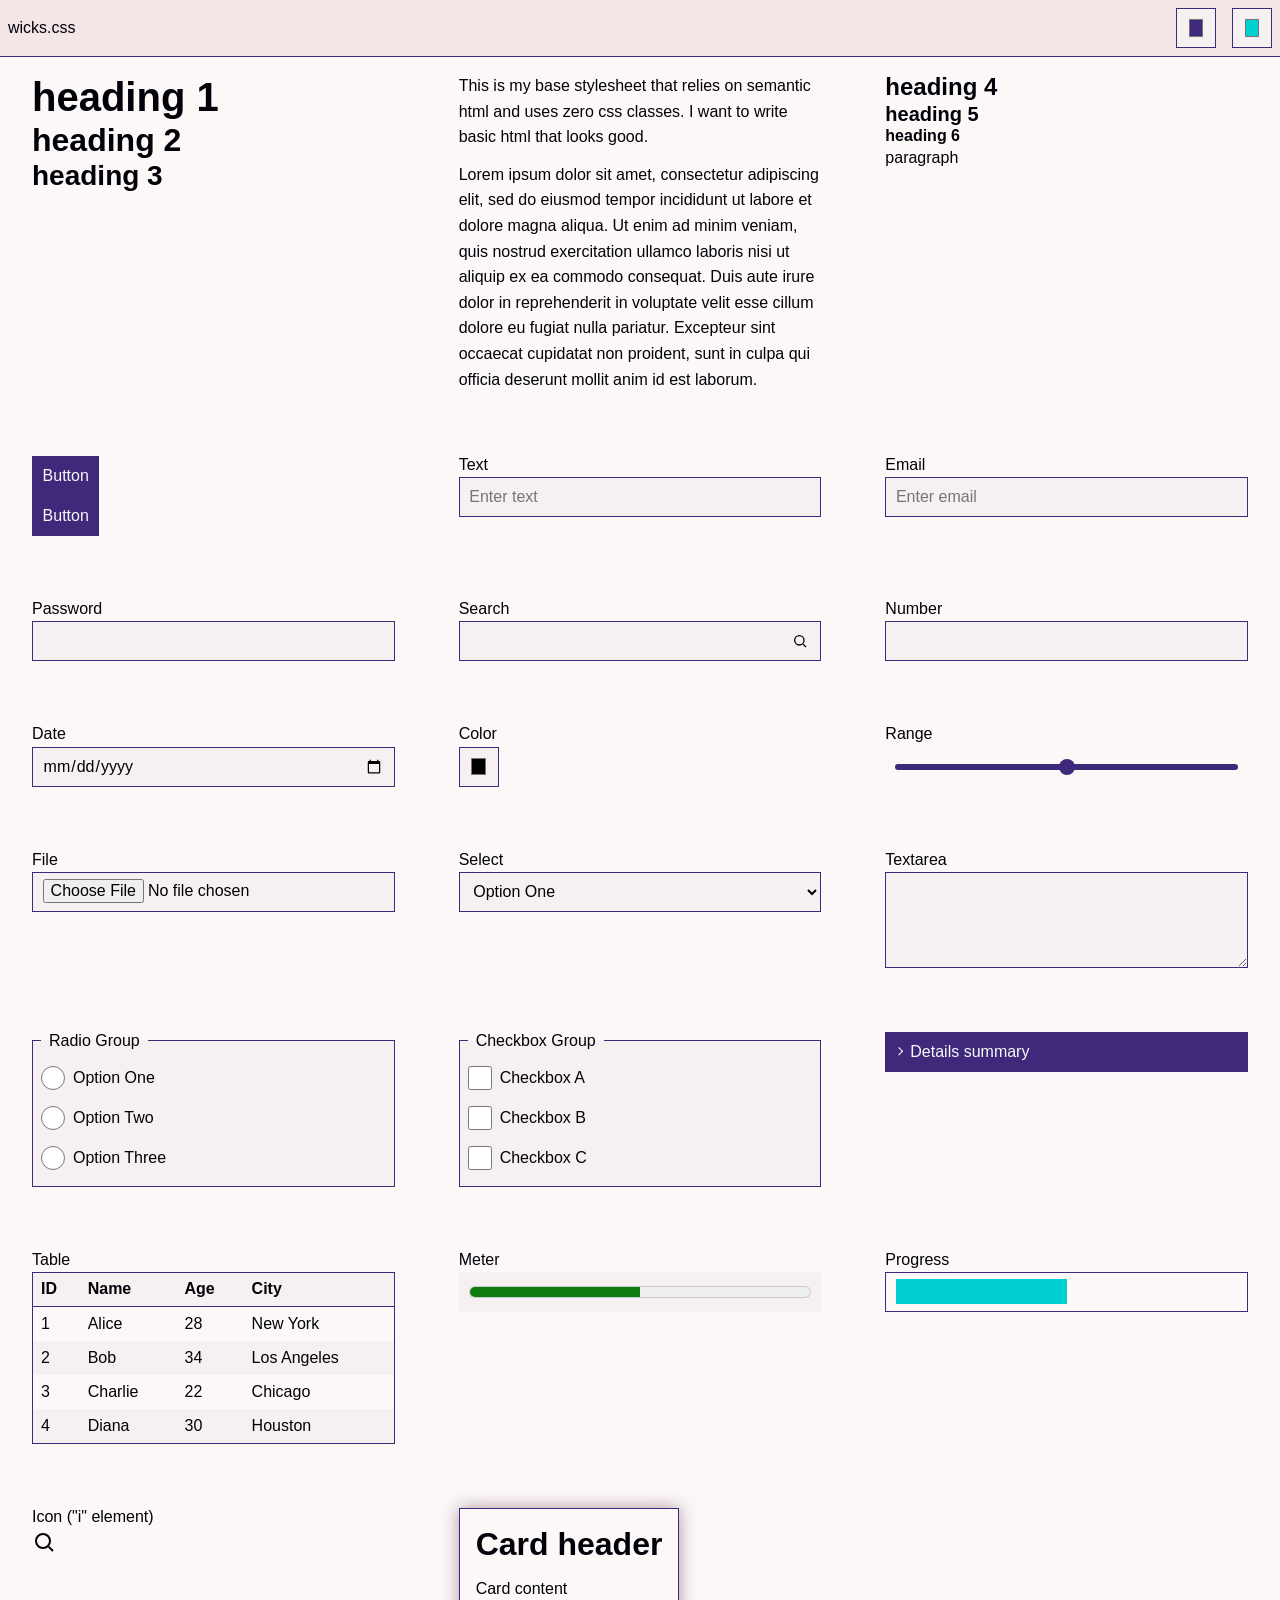
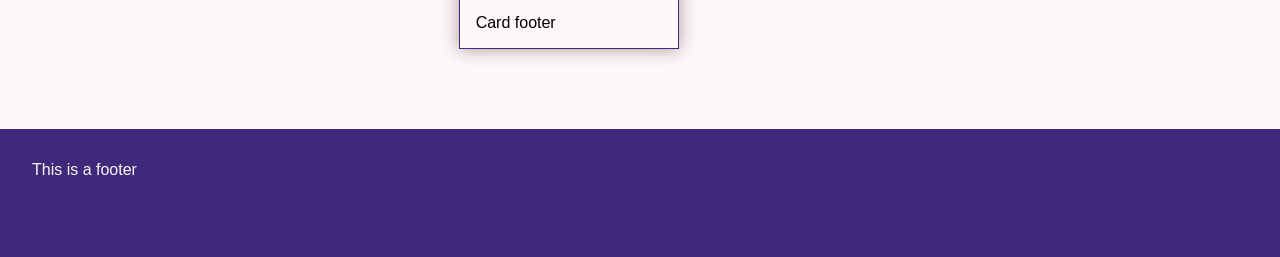
<file: index.html>
<!DOCTYPE html>
<html>

<head>
    <meta charset="UTF-8">
    <meta name="viewport" content="width=device-width, initial-scale=1.0">
    <title>wicks.css</title>
    <link rel="stylesheet" href="wicks.css" />
</head>

<body>
    <header>
        wicks.css

        <!-- Color changers  -->
        <input id="primary-color" style="margin-left: auto;" type="color"
            oninput="document.documentElement.style.setProperty('--primary', this.value)" />
        <input id="secondary-color" type="color"
            oninput="document.documentElement.style.setProperty('--secondary', this.value)" />
        <script>
            document.getElementById('primary-color').value = getComputedStyle(document.documentElement).getPropertyValue('--primary').trim();
            document.getElementById('secondary-color').value = getComputedStyle(document.documentElement).getPropertyValue('--secondary').trim();
        </script>


    </header>

    <main style="display: grid; grid-template-columns: repeat(auto-fit, minmax(300px, 1fr)); gap: 4rem;">

        <div>
            <h1>heading 1</h1>
            <h2>heading 2</h2>
            <h3>heading 3</h3>
        </div>

        <div>
            <p>This is my base stylesheet that relies on semantic html and uses zero css classes. I want to write basic
                html that looks good.</p>

            <p>Lorem ipsum dolor sit amet, consectetur adipiscing elit, sed do eiusmod tempor incididunt ut labore et
                dolore magna aliqua. Ut enim ad minim veniam, quis nostrud exercitation ullamco laboris nisi ut aliquip
                ex ea commodo consequat. Duis aute irure dolor in reprehenderit in voluptate velit esse cillum dolore eu
                fugiat nulla pariatur. Excepteur sint occaecat cupidatat non proident, sunt in culpa qui officia
                deserunt mollit anim id est laborum.</p>
        </div>

        <div>
            <h4>heading 4</h4>
            <h5>heading 5</h5>
            <h6>heading 6</h6>
            <p>paragraph</p>
        </div>
        <div>
            <button type="button">Button</button>
            <input type="button" value="Button">
        </div>

        <div>
            <label for="text">Text</label>
            <input id="text" type="text" placeholder="Enter text" />
        </div>

        <div>
            <label for="email">Email</label>
            <input id="email" type="email" placeholder="Enter email" />
        </div>

        <div>
            <label for="password">Password</label>
            <input id="password" type="password" />
        </div>

        <div>
            <label for="search">Search</label>
            <input id="search" type="search" />
        </div>

        <div>
            <label for="number">Number</label>
            <input id="number" type="number" />
        </div>

        <div>
            <label for="date">Date</label>
            <input id="date" type="date" />
        </div>

        <div>
            <label for="color">Color</label>
            <input id="color" type="color" />
        </div>

        <div>
            <label for="range">Range</label>
            <input id="range" type="range" min="0" max="100" />
        </div>

        <div>
            <label for="file">File</label>
            <input id="file" type="file" />
        </div>

        <div>
            <label for="select">Select</label>
            <select id="select">
                <option>Option One</option>
                <option>Option Two</option>
                <option>Option Three</option>
            </select>
        </div>

        <div>
            <label for="textarea">Textarea</label>
            <textarea id="textarea" rows="4"></textarea>
        </div>

        <div>
            <fieldset>
                <legend>Radio Group</legend>
                <label>
                    <input type="radio" name="radio-group" value="one" />
                    Option One
                </label>
                <label>
                    <input type="radio" name="radio-group" value="two" />
                    Option Two
                </label>
                <label>
                    <input type="radio" name="radio-group" value="three" />
                    Option Three
                </label>
            </fieldset>
        </div>

        <div>
            <fieldset>
                <legend>Checkbox Group</legend>
                <label>
                    <input type="checkbox" value="a" name="checkbox" />
                    Checkbox A
                </label>
                <label>
                    <input type="checkbox" value="b" name="checkbox" />
                    Checkbox B
                </label>
                <label>
                    <input type="checkbox" value="c" name="checkbox" />
                    Checkbox C
                </label>
            </fieldset>
        </div>

        <div>
            <details>
                <summary>Details summary</summary>
                <div>Details content</div>
            </details>
        </div>
        <div>

            <div style="margin-bottom: .2rem;">Table</div>
            <table>
                <thead>
                    <tr>
                    <tr>
                        <th>ID</th>
                        <th>Name</th>
                        <th>Age</th>
                        <th>City</th>
                    </tr>
                </thead>
                <tbody>
                    <tr>
                        <td>1</td>
                        <td>Alice</td>
                        <td>28</td>
                        <td>New York</td>
                    </tr>
                    <tr>
                        <td>2</td>
                        <td>Bob</td>
                        <td>34</td>
                        <td>Los Angeles</td>
                    </tr>
                    <tr>
                        <td>3</td>
                        <td>Charlie</td>
                        <td>22</td>
                        <td>Chicago</td>
                    </tr>
                    <tr>
                        <td>4</td>
                        <td>Diana</td>
                        <td>30</td>
                        <td>Houston</td>
                    </tr>
                </tbody>
            </table>
        </div>

        <div>
            <label for="meter">Meter</label>
            <meter id="meter" min="0" max="100" value="50"></meter>
        </div>

        <div>
            <label for="progress">Progress</label>
            <progress id="progress" min="0" max="100" value="50"></progress>
        </div>

        <div>
            <div style="margin-bottom: .2rem;">Icon ("i" element)</div>
            <i data-icon="magnifying-glass"></i>
        </div>

        <article>
            <header>
                <h2>Card header</h2>
            </header>
            <div>Card content</div>
            <footer>Card footer</footer>
        </article>

    </main>

    <footer>This is a footer</footer>

</body>

</html>
</file>
<file: wicks.css>
/* wicks.css v0.2 Feb 2026 */
@layer sw {


    :root {

        /* --primary: #3e297a;
        --primary: rebeccapurple; */

        /* --secondary: #5151e6;
        --secondary: green; */
        --primary: #3e297a;
        --secondary: #00d0d0;
        /* --secondary: rgb(0, 59, 0); */

        --white: color-mix(in oklch, white 97%, var(--primary) 3%);
        --black: color-mix(in oklch, black 75%, var(--primary) 25%);
        --primaryLightest: color-mix(in oklch, white 94%, var(--primary) 6%);
        --primaryLighter: color-mix(in oklch, white 90%, var(--primary) 10%);
        --primaryLight: color-mix(in oklch, white 60%, var(--primary) 40%);
        --primaryDark: color-mix(in oklch, black 25%, var(--primary) 75%);
        --primaryDarker: color-mix(in oklch, black 50%, var(--primary) 50%);
        --secondaryLightest: color-mix(in oklch, white 94%, var(--secondary) 6%);
        --secondaryLighter: color-mix(in oklch, white 90%, var(--secondary) 10%);
        --secondaryLight: color-mix(in oklch, white 60%, var(--secondary) 40%);
        --secondaryDark: color-mix(in oklch, black 25%, var(--secondary) 75%);
        --secondaryDarker: color-mix(in oklch, black 50%, var(--secondary) 50%);


        --gray: color-mix(in oklch, gray 35%, var(--primaryLight) 65%);

        --danger: red;

        --border: 1px solid var(--primary);
        --borderDanger: 1px solid var(--danger);
        --boxShadow: 0px 0px .5em var(--primaryLight);
        --boxShadow: 0px 0px 1rem color-mix(in oklch, gray 35%, var(--primaryLight) 65%);



        --borderRadius: 0;


        font: normal 16px Segoe UI, Roboto, Helvetica Neue, Arial, sans-serif;
        color: var(--black);

        box-sizing: border-box;
        interpolate-size: allow-keywords;
        accent-color: var(--secondary);

    }

    html,
    body {
        background-color: var(--white);
        /* scrollbar-gutter: ; */
    }


    * {
        font: inherit;
        margin: 0;
        padding: 0;
        scrollbar-width: thin;
        scrollbar-color: #888 transparent;
        accent-color: var(--secondary);

        &,
        &::before,
        &::after {
            box-sizing: border-box;
        }

        &::-webkit-scrollbar {
            width: 3px;
            height: 3px;
        }

        &::-webkit-scrollbar-thumb {
            background: #ccc;
            border-radius: 3px;
        }

        &::-webkit-scrollbar-track {
            background: transparent;
        }

        &:link {
            text-decoration-color: transparent;
        }

        &:has(dialog[open]) {
            overflow: hidden;
        }

    }

    ::selection {
        background-color: var(--primary);
        color: var(--white);
    }


    h1,
    h2,
    h3,
    h4,
    h5,
    h6 {
        font-weight: 600;
        line-height: 1.2;
    }

    h1 {
        font-size: 2.5rem;
    }

    h2 {
        font-size: 2rem;
    }

    h3 {
        font-size: 1.75rem;
    }

    h4 {
        font-size: 1.5rem;
    }

    h5 {
        font-size: 1.25rem;
    }

    h6 {
        font-size: 1rem;
    }

    p {

        line-height: 1.6;
        text-wrap: balance;
        text-wrap: pretty;

        &:not(:last-of-type) {
            margin-bottom: .75rem;
        }
    }



    a:not([role="button"]) {
        cursor: pointer;
        color: var(--secondary);
        outline: none;

        &:visited {
            color: var(--secondary);
        }

        &:hover,
        &:focus-visible,
        &:active {
            text-decoration: underline;
            text-underline-offset: 0.2rem;
        }

        &:focus-visible,
        &:active {
            outline: 2px solid var(--secondary);
            outline-offset: 2px;
        }

        &:active {
            color: var(--secondaryDarker)
        }
    }

    mark {
        background-color: var(--secondaryLight);
    }

    /* Badge */
    small {}

    strong {
        font-weight: bold;
    }

    em {
        font-style: italic;
    }

    ul,
    ol {
        list-style: none;
    }

    label {
        display: block;
        width: fit-content;
        margin-bottom: .2em;
    }

    label:has(input[type="checkbox"]),
    label:has(input[type="radio"]) {
        margin: 0;
        width: 100%;
        display: grid;
        align-items: center;
        justify-items: start;
        grid-template-columns: min-content 1fr;
        gap: .5rem;
        padding: .5rem;
        cursor: pointer;
        border-radius: .2em;
        transition: background-color .1s ease-out;
        user-select: none;

        &:hover {
            background-color: var(--primaryLighter);
        }

        /* Disabled fieldset instead of disabled inputs */
        &:is(fieldset:disabled label:has(input[type="radio"])),
        &:is(fieldset:disabled label:has(input[type="checkbox"])) {
            cursor: default;
            background-color: revert;
        }

    }

    input[type="radio"],
    input[type="checkbox"] {
        cursor: pointer;

        height: 1.5rem;
        width: 1.5rem;
        accent-color: var(--secondary);

        &:disabled {
            cursor: default;
        }


    }


    button,
    a[role="button"],
    select,
    input:not([type="checkbox"], [type="radio"]),
    textarea,
    details>summary,
    meter,
    progress {

        display: block;
        width: 100%;
        height: 2.5rem;
        padding: .4rem .6rem;
        outline: 0;
        border: var(--border);
        border-radius: var(--borderRadius);
        background-color: var(--primaryLightest);

        &:disabled {
            /* Probably needs to be more gray */
            cursor: initial;
            opacity: .7;
            filter: grayscale(.8)
        }

        &:hover:not(:disabled, :focus, :focus-visible, :focus-within) {
            border-color: var(--secondary);
        }

        &:focus-visible,
        &:focus {
            box-shadow: 0px 0px 0px 1px inset var(--secondary);
            border-color: var(--secondary);
            background-color: var(--white);
        }

        &:is(button, a[role="button"], input[type="button"], input[type="submit"], input[type="reset"], details>summary) {
            display: grid;
            place-items: center;
            min-width: 4rem;
            width: fit-content;
            max-width: 100%;
            text-wrap: balance;
            user-select: none;
            cursor: pointer;
            background-color: var(--primary);
            color: var(--white);

            &:active:not(:disabled) {
                outline: 2px solid var(--secondary);
            }

            &:is(details>summary) {
                display: flex;
                flex-flow: row nowrap;
                gap: .5rem;
                width: 100%;

                &::marker,
                &::-webkit-details-marker {
                    display: none;
                    content: "";
                }

                &::before {
                    content: "";
                    width: 0.4rem;
                    height: 0.4rem;
                    border-right: 1.5px solid currentColor;
                    border-bottom: 1.5px solid currentColor;
                    transform: rotate(var(--caret-angle));
                    transform-origin: center;
                    transition: --caret-angle 0.1s ease-out;
                    flex: none;
                }
            }


        }

        &:is(select) {
            /* appearance: none; */
            cursor: pointer;

        }

        &:is([type="file"]) {
            cursor: pointer;
        }

        &:is(input) {

            &[type="color"] {
                aspect-ratio: 1/1;
                width: unset;
                cursor: pointer;
            }

            &[type="search"] {
                --magnifyingGlass: url("data:image/svg+xml,%3Csvg xmlns='http://www.w3.org/2000/svg' viewBox='0 0 24 24' fill='none' stroke='currentColor' stroke-width='2'%3E%3Ccircle cx='11' cy='11' r='7'/%3E%3Cline x1='16.65' y1='16.65' x2='21' y2='21'/%3E%3C/svg%3E");
                background-image: var(--magnifyingGlass);
                background-repeat: no-repeat;
                background-size: 1rem;
                background-position: right 0.75rem center;
                padding-right: 2rem;
            }

            &[type="range"] {
                cursor: pointer;
                border-width: 0px;
                -webkit-appearance: none;
                background: transparent;
            }


        }

        &:is(textarea) {
            min-height: 6rem;
            resize: vertical;

            &:focus-visible {
                background-color: var(--white);
            }
        }

        /* Need to exclude from hover styles */
        &:is(meter) {}

        &:is(progress) {


            background-color: transparent;

            &::-webkit-progress-bar {
                background-color: transparent;
            }

            &::-webkit-progress-value {
                background-color: var(--secondary);
            }

            &::-moz-progress-bar {
                background-color: var(--secondary);
            }
        }
    }

    fieldset {
        padding: .5rem 0;
        border: var(--border);
        background-color: var(--primaryLightest);

        legend {
            cursor: default;
            margin: 0 .5rem;
            padding: 0 .5rem;
        }

        label:has(input[type="radio"]),
        label:has(input[type="checkbox"]) {
            border-radius: 0;
        }

    }

    form {
        --column-width: 20rem;
        display: grid;
        grid-template-columns: repeat(auto-fit, minmax(var(--column-width), 1fr));
        width: clamp(50vw, 60rem, 100%);
        row-gap: 1.5rem;
        column-gap: 2rem;
        padding: 1rem;


        div:has(button[type="submit"]),
        footer:has(button[type="submit"]) {
            grid-column: 1/-1;
            margin-top: 1rem;
            display: flex;
            justify-content: end;
            gap: 1rem;
        }
    }

    table {
        width: 100%;
        border-collapse: collapse;
        background-color: var(--white);
        /* box-shadow: 0px 0px 0px 1px var(--secondary); */
        border: var(--border);
        /* display: block;
        padding: .5rem; */

        th,
        td {
            padding: .5rem;
            text-align: left;
            vertical-align: middle;
        }

        thead {
            background-color: var(--primaryLightest);
            font-weight: 600;

            th {
                border-bottom: 1px solid var(--primary);

                /* Hmmm */
                /* &:is(table:has(tbody>tr:first-of-type:hover)) th {
                    border-color: transparent;
                } */
            }

        }

        tbody {
            tr {
                &:nth-child(even) {
                    background-color: var(--primaryLightest);
                }

                &:hover {
                    /* box-shadow: 0px 0px 0px 1px inset var(--secondary); */
                }
            }
        }

        tfoot {
            background-color: var(--primaryLighter);
            font-weight: 500;

            td {
                border-top: 1px solid var(--primary);
            }
        }

    }

    i {
        display: block;
        height: 1.5rem;
        width: 1.5rem;
        /* stroke: var(--primary); */


        &::before {
            /* stroke: var(--primary); */
            content: "";
            display: block;
            background-repeat: no-repeat;
            background-size: 1rem;
            background-position: right 0.75rem center;
        }

        &[data-icon="magnifying-glass"] {

            background-image: url("data:image/svg+xml,%3Csvg xmlns='http://www.w3.org/2000/svg' viewBox='0 0 24 24' fill='none' stroke='currentColor' stroke-width='2'%3E%3Ccircle cx='11' cy='11' r='7'/%3E%3Cline x1='16.65' y1='16.65' x2='21' y2='21'/%3E%3C/svg%3E");
        }

    }

    @property --caret-angle {
        syntax: "<angle>";
        inherits: true;
        initial-value: -45deg;
    }

    details {

        /* &:active {
            background-color: red;
        } */

        --caret-angle: -45deg;
        overflow: hidden;

        &[open] {

            box-shadow: var(--boxShadow);
            --caret-angle: 45deg;

            /* summary {
                background-color: var(--primaryLight);
            } */

        }

        &::details-content {
            block-size: 0;
            overflow: hidden;
            content-visibility: hidden;
            transition: block-size 0.2s ease-out, min-height 0.2s ease-out, content-visibility 0.2s allow-discrete;
        }

        &[open]::details-content {
            border: var(--border);
            block-size: auto;
            content-visibility: visible;
            min-height: 5rem;
            padding: 1rem;
        }
    }


    input[type="range"] {}

    /* Chrome, Safari, Edge */
    input[type="range"]::-webkit-slider-runnable-track {
        height: 6px;
        background: var(--primary);
        border-radius: 3px;
    }

    /* Firefox */
    input[type="range"]::-moz-range-track {
        height: 6px;
        background: var(--primary);
        border-radius: 3px;
    }

    /* Thumb styling (optional) */
    input[type="range"]::-webkit-slider-thumb {
        -webkit-appearance: none;
        width: 16px;
        height: 16px;
        background: var(--primary);
        border-radius: 50%;
        margin-top: -5px;
        /* centers thumb on track */
    }

    input[type="range"]::-moz-range-thumb {
        width: 16px;
        height: 16px;
        background: var(--primary);
        border-radius: 50%;
        border: none;
    }



    section {}

    aside {}


    /* Layouts */

    body {
        display: grid;
        gap: 1rem;
    }



    body>header {
        display: flex;
        align-items: center;
        height: fit-content;
        gap: 1rem;
        padding: .5rem;
        /* position: fixed; */
        /* top: 0;
        left: 0; */
        /* 
        z-index: 15; */
        background-color: var(--primaryLighter);
        border-bottom: var(--border);
    }

    body>main {
        padding: 0 2rem 4rem 2rem;
    }

    /* body:has(>header) body > main {
        padding-top: calc(var(--headerHeight) + 1rem);
    } */

    /* Body has >aside+main */

    body>footer {
        min-height: 8rem;
        /* margin-top: 2rem; */
        padding: 2rem;
        background-color: var(--primary);
        color: var(--white);
    }

    /* Card */
    article {
        display: grid;
        gap: 1rem;
        width: fit-content;
        background-color: var(--white);
        box-shadow: var(--boxShadow);
        border: var(--border);
        padding: 1rem;

        /* box-shadow: var(--boxShadow); */

        /* Card header */
        >header {}

        /* Card content */
        >div {}

        /* Card footer */
        >footer {}



    }

    menu[popover] {}


    dialog[open] {
        /* padding: 1rem; */
        margin: auto;
        border: var(--border);
        display: flex;
        flex-flow: column nowrap;


        &::backdrop {
            background-color: var(--primary);
            opacity: .4;

        }

        /* Dialog header */
        >header {}

        /* Dialog content */
        >div {}

        /* Dialog footer (buttons) */
        >footer {}


    }
}
</file>
